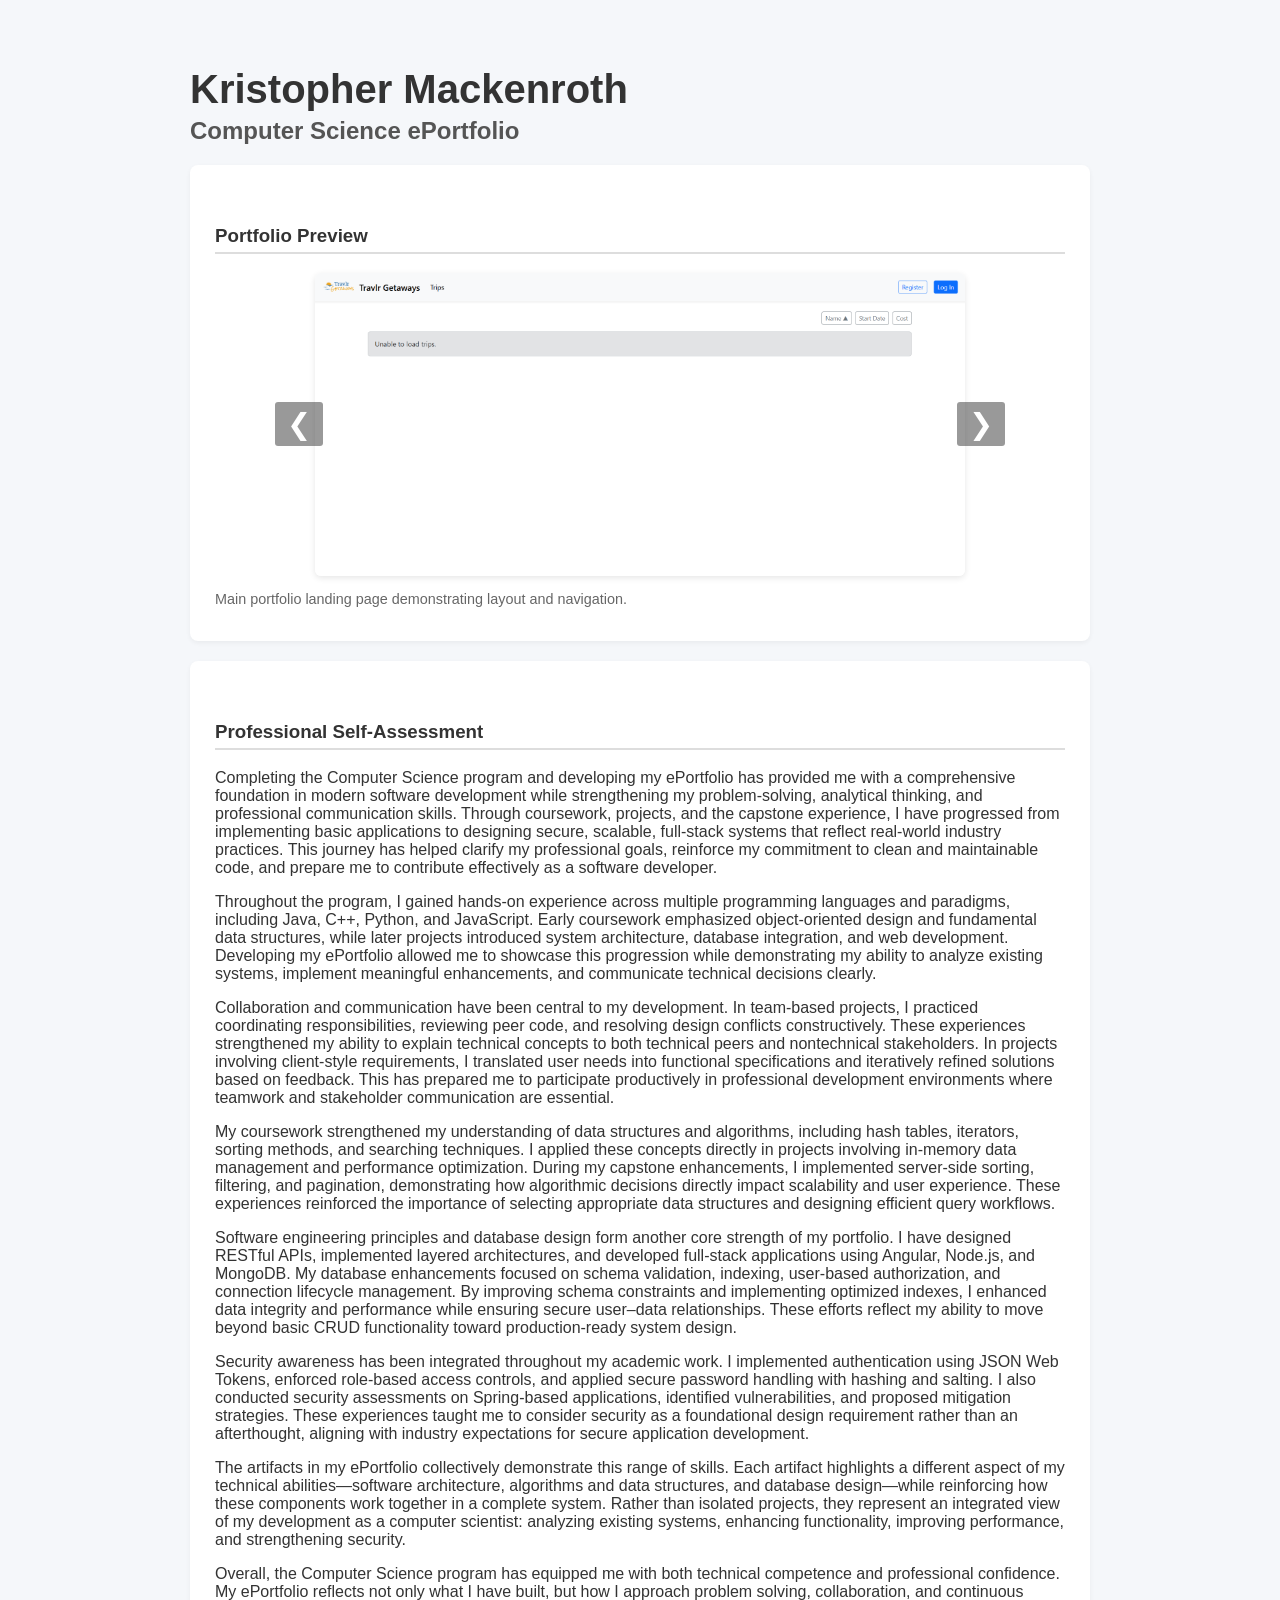
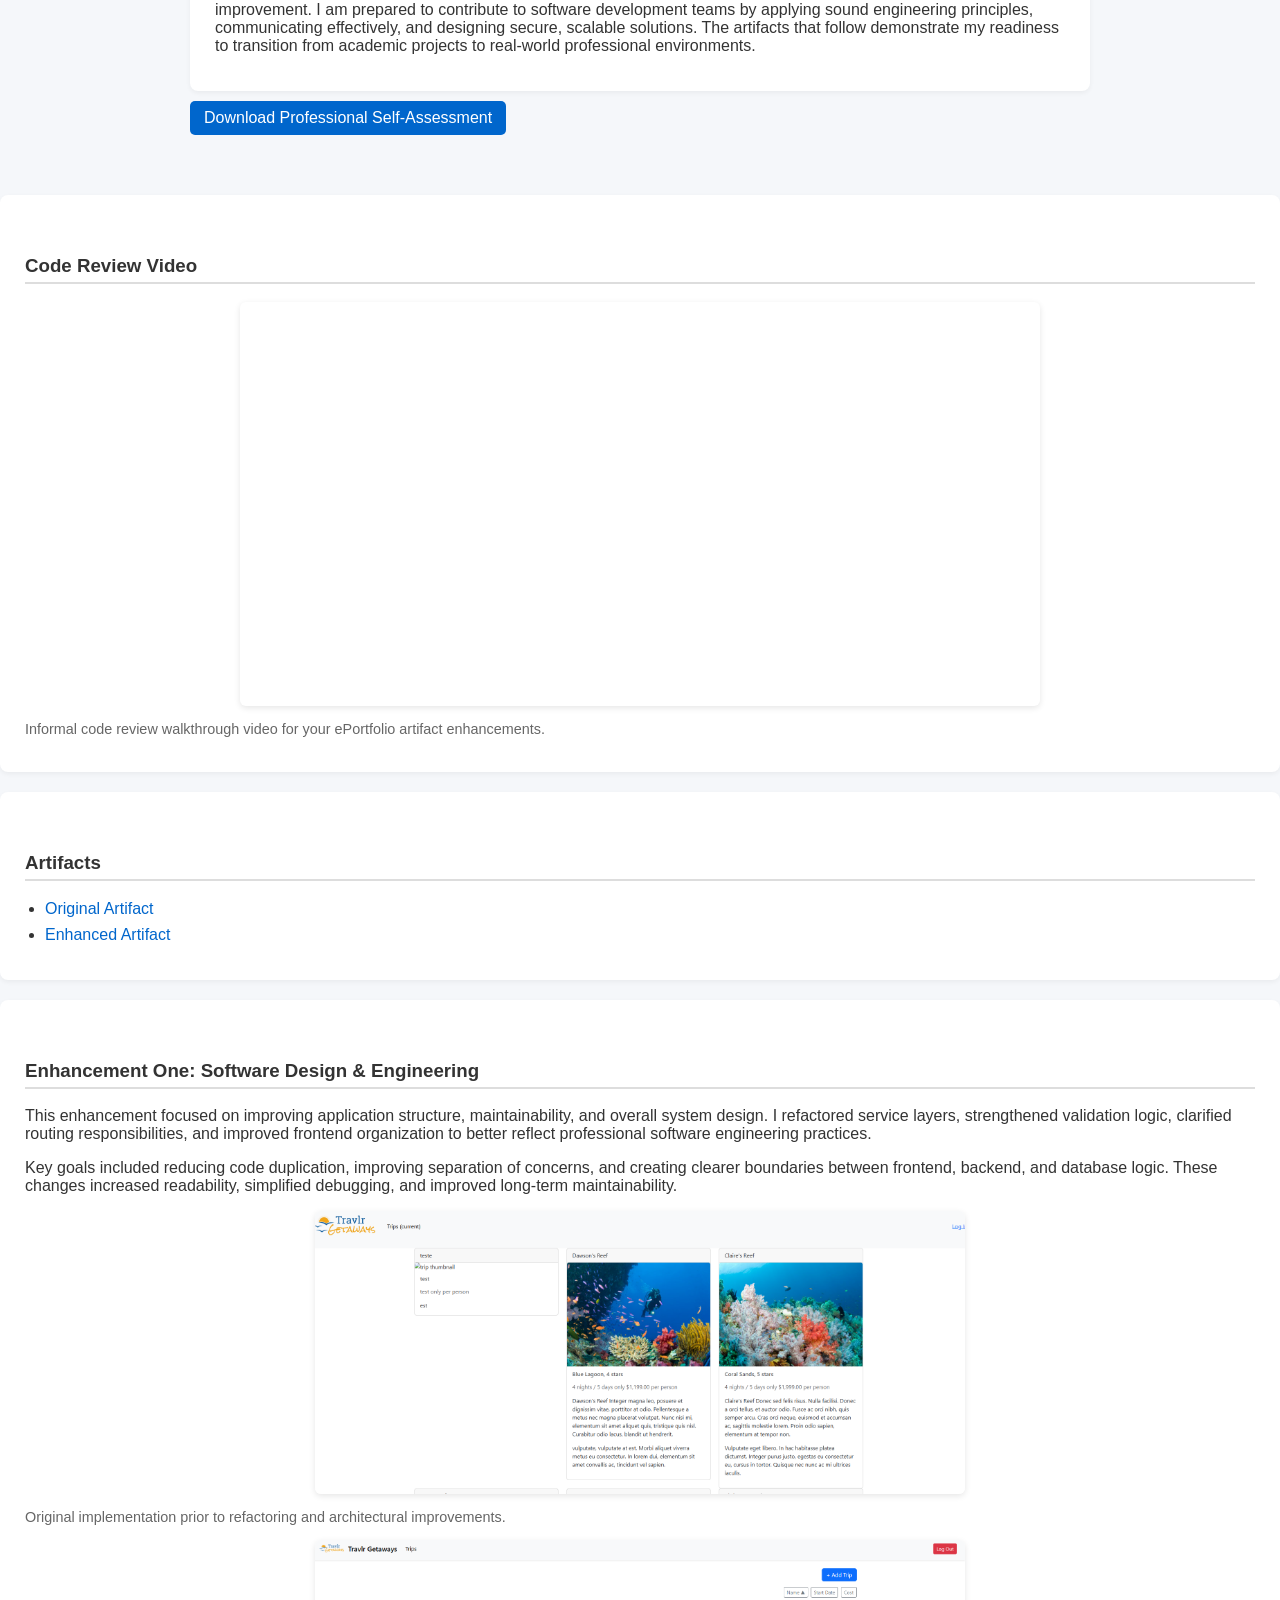
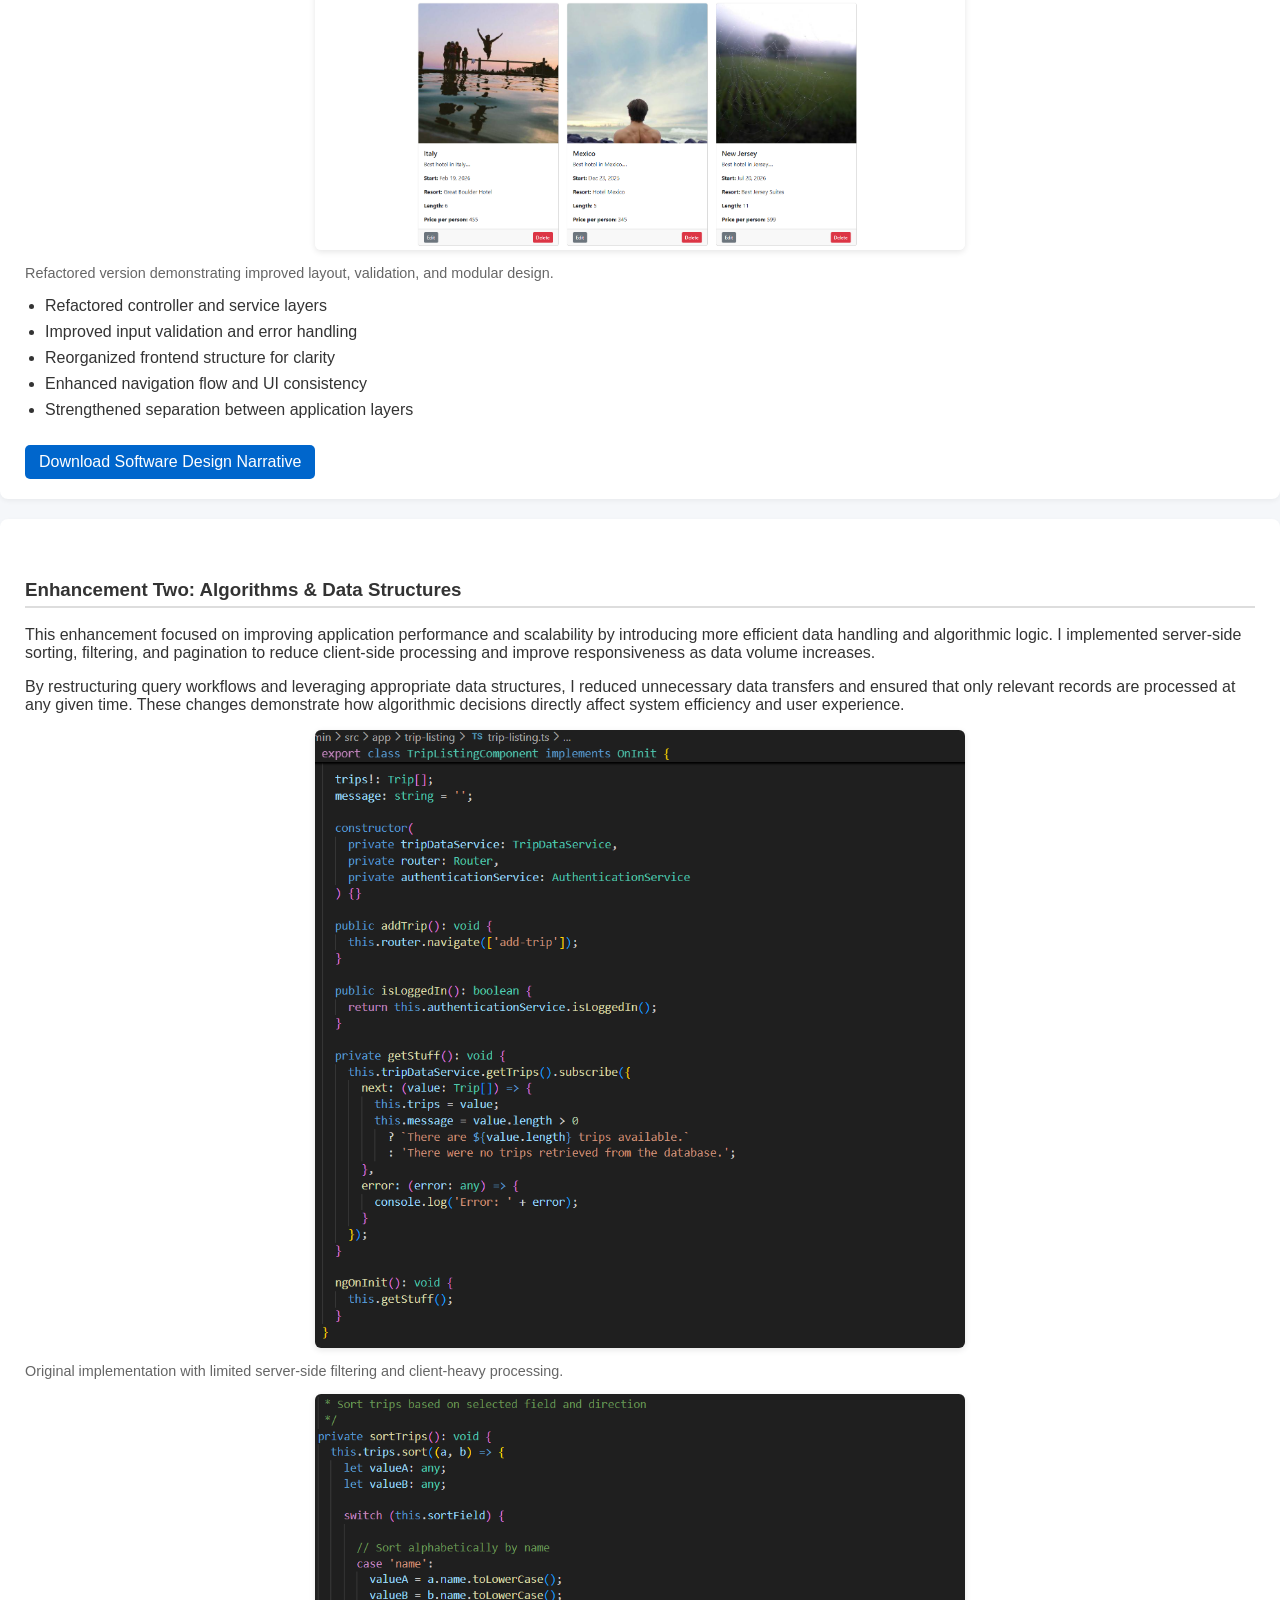
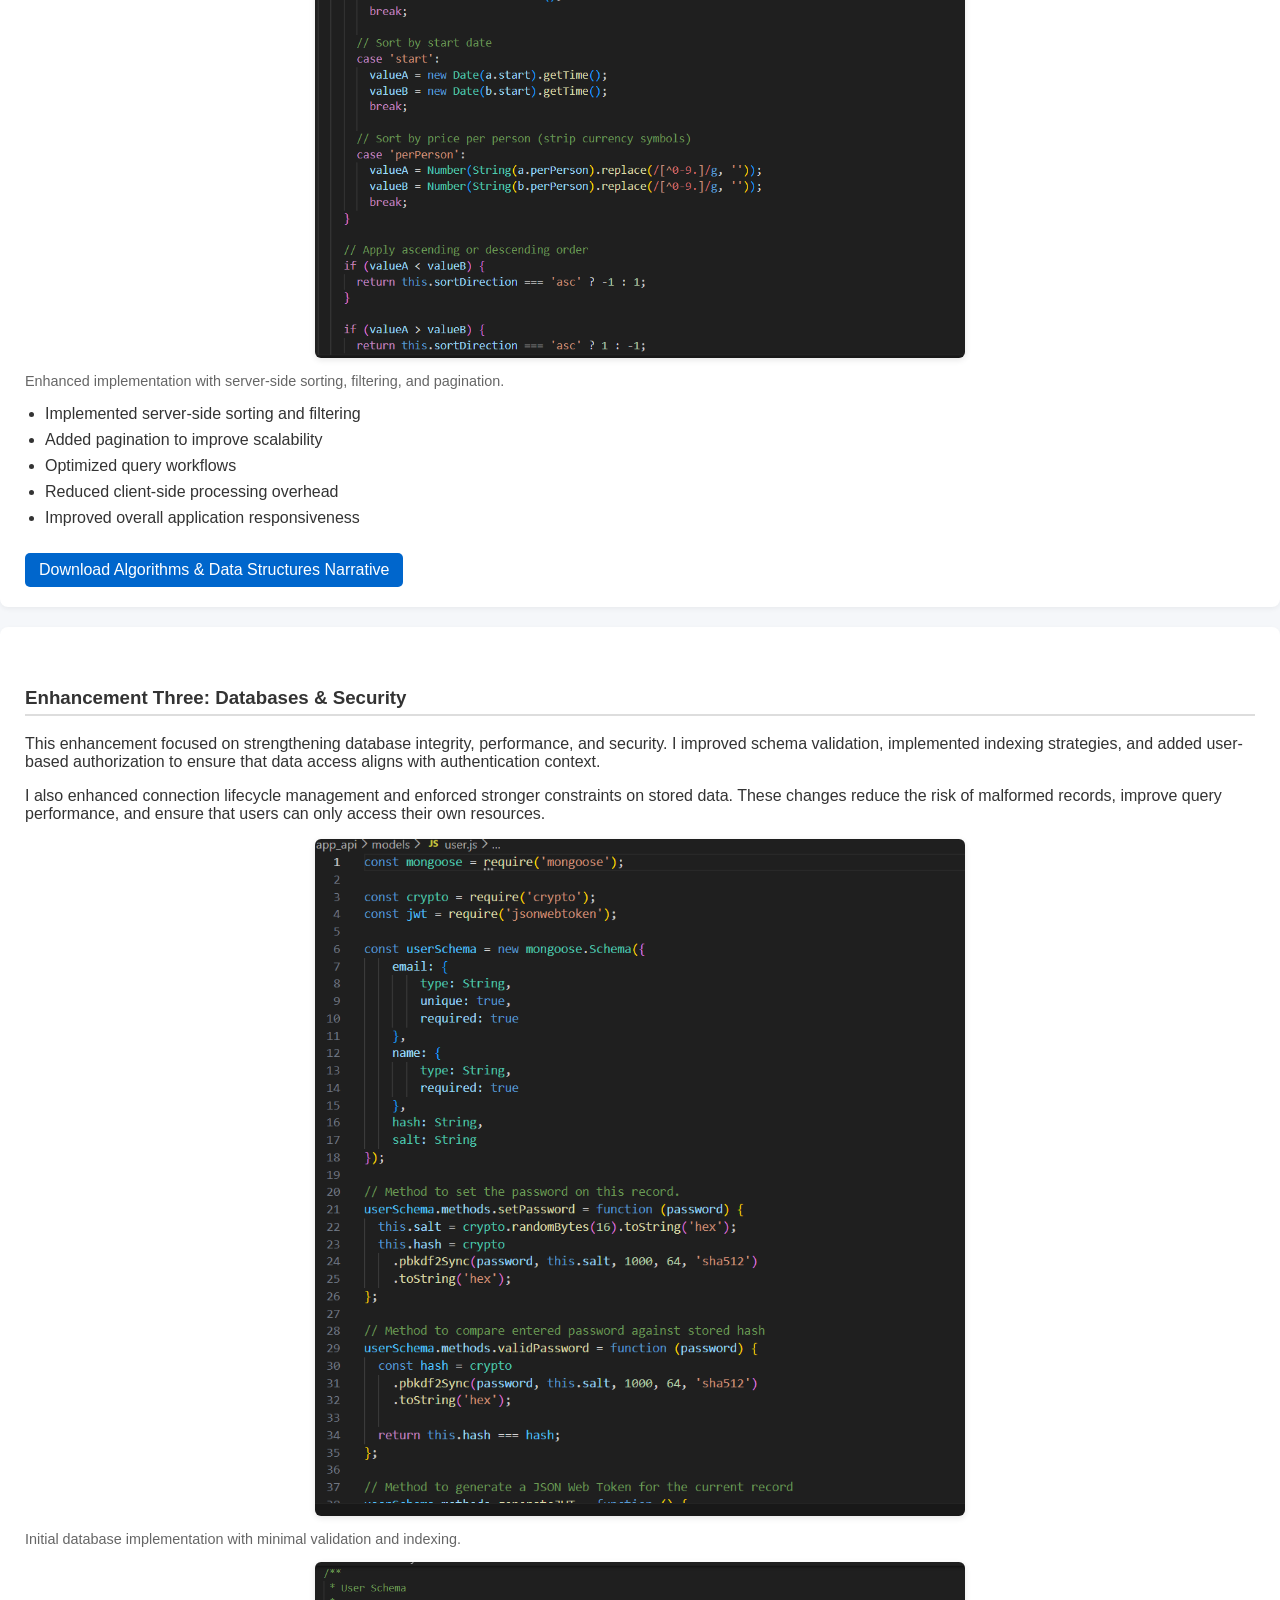
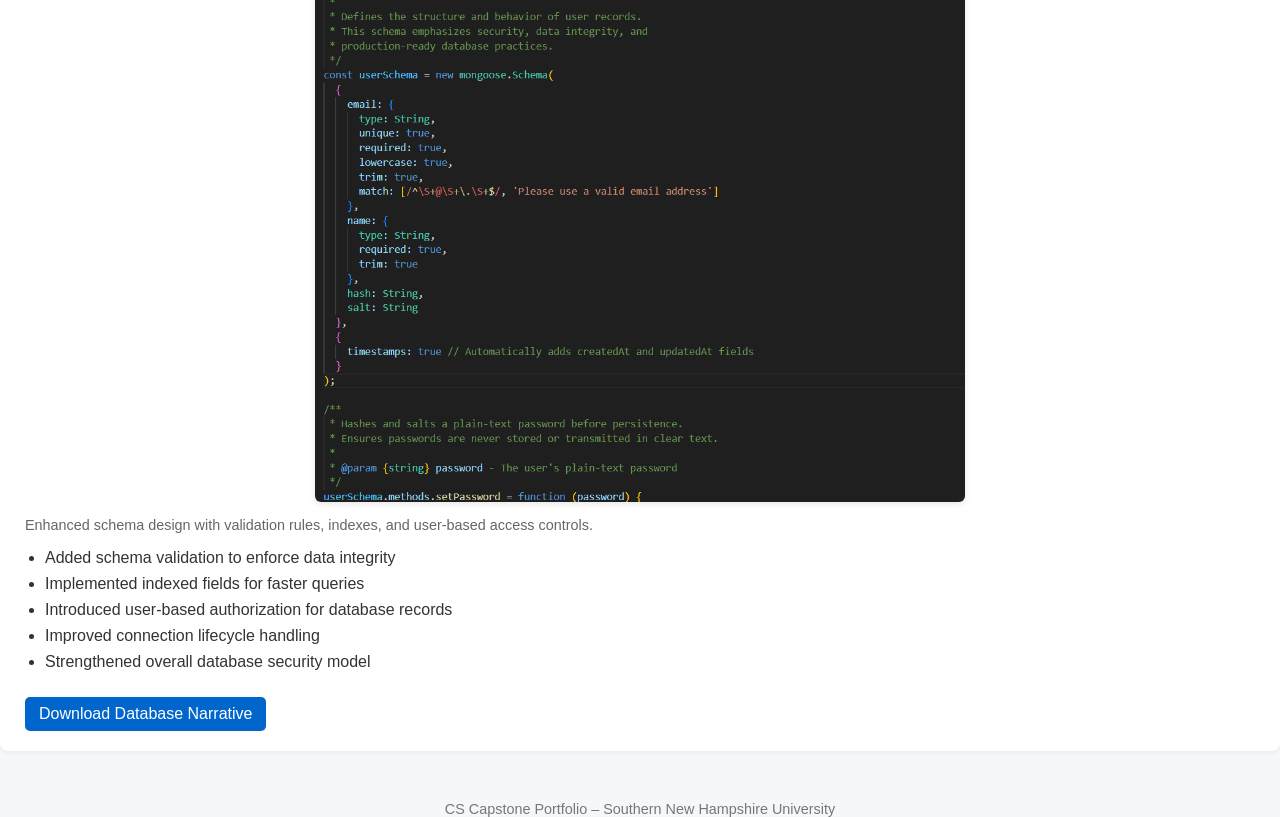
<file: index.html>
<!DOCTYPE html>
<html>
<head>
<title>Kristopher Mackenroth – Computer Science ePortfolio</title>
<link rel="stylesheet" href="style.css">
</head>

<body>

<div class="container">

<h1>Kristopher Mackenroth</h1>
<h2>Computer Science ePortfolio</h2>

<!-- Portfolio Screenshot Carousel -->
<div class="section">
<h3>Portfolio Preview</h3>

<div class="carousel">
    <button class="prev" onclick="changeSlide(-1)">&#10094;</button>

    <img src="assets/screenshots/mainPage.PNG" class="project-image" id="carousel-image">

    <button class="next" onclick="changeSlide(1)">&#10095;</button>
</div>

<p class="caption" id="carousel-caption">
Main portfolio landing page demonstrating layout and navigation.
</p>
</div>

<!-- Professional Self-Assessment -->
<div class="section">
<h3>Professional Self-Assessment</h3>

<p>
Completing the Computer Science program and developing my ePortfolio has provided me with a comprehensive foundation in modern software development while strengthening my problem-solving, analytical thinking, and professional communication skills. Through coursework, projects, and the capstone experience, I have progressed from implementing basic applications to designing secure, scalable, full-stack systems that reflect real-world industry practices. This journey has helped clarify my professional goals, reinforce my commitment to clean and maintainable code, and prepare me to contribute effectively as a software developer.
</p>

<p>
Throughout the program, I gained hands-on experience across multiple programming languages and paradigms, including Java, C++, Python, and JavaScript. Early coursework emphasized object-oriented design and fundamental data structures, while later projects introduced system architecture, database integration, and web development. Developing my ePortfolio allowed me to showcase this progression while demonstrating my ability to analyze existing systems, implement meaningful enhancements, and communicate technical decisions clearly.
</p>

<p>
Collaboration and communication have been central to my development. In team-based projects, I practiced coordinating responsibilities, reviewing peer code, and resolving design conflicts constructively. These experiences strengthened my ability to explain technical concepts to both technical peers and nontechnical stakeholders. In projects involving client-style requirements, I translated user needs into functional specifications and iteratively refined solutions based on feedback. This has prepared me to participate productively in professional development environments where teamwork and stakeholder communication are essential.
</p>

<p>
My coursework strengthened my understanding of data structures and algorithms, including hash tables, iterators, sorting methods, and searching techniques. I applied these concepts directly in projects involving in-memory data management and performance optimization. During my capstone enhancements, I implemented server-side sorting, filtering, and pagination, demonstrating how algorithmic decisions directly impact scalability and user experience. These experiences reinforced the importance of selecting appropriate data structures and designing efficient query workflows.
</p>

<p>
Software engineering principles and database design form another core strength of my portfolio. I have designed RESTful APIs, implemented layered architectures, and developed full-stack applications using Angular, Node.js, and MongoDB. My database enhancements focused on schema validation, indexing, user-based authorization, and connection lifecycle management. By improving schema constraints and implementing optimized indexes, I enhanced data integrity and performance while ensuring secure user–data relationships. These efforts reflect my ability to move beyond basic CRUD functionality toward production-ready system design.
</p>

<p>
Security awareness has been integrated throughout my academic work. I implemented authentication using JSON Web Tokens, enforced role-based access controls, and applied secure password handling with hashing and salting. I also conducted security assessments on Spring-based applications, identified vulnerabilities, and proposed mitigation strategies. These experiences taught me to consider security as a foundational design requirement rather than an afterthought, aligning with industry expectations for secure application development.
</p>

<p>
The artifacts in my ePortfolio collectively demonstrate this range of skills. Each artifact highlights a different aspect of my technical abilities—software architecture, algorithms and data structures, and database design—while reinforcing how these components work together in a complete system. Rather than isolated projects, they represent an integrated view of my development as a computer scientist: analyzing existing systems, enhancing functionality, improving performance, and strengthening security.
</p>

<p>
Overall, the Computer Science program has equipped me with both technical competence and professional confidence. My ePortfolio reflects not only what I have built, but how I approach problem solving, collaboration, and continuous improvement. I am prepared to contribute to software development teams by applying sound engineering principles, communicating effectively, and designing secure, scalable solutions. The artifacts that follow demonstrate my readiness to transition from academic projects to real-world professional environments.
</p>
</div>

<a class="button" href="self-assessment/professional-self-assessment.docx">
Download Professional Self-Assessment
</a>
</div>

<div class="section">
<h3>Code Review Video</h3>

<div class="video-container">
  <iframe width="100%" height="400" 
          src="https://www.youtube.com/embed/hpDyOmd3dPk" 
          title="Code Review Video" 
          frameborder="0" 
          allow="accelerometer; autoplay; clipboard-write; encrypted-media; gyroscope; picture-in-picture" 
          allowfullscreen>
  </iframe>
</div>

<p class="caption">Informal code review walkthrough video for your ePortfolio artifact enhancements.</p>
</div>


<!-- Artifacts -->
<div class="section">
<h3>Artifacts</h3>
<ul>
<li><a href="artifacts/original.zip">Original Artifact</a></li>
<li><a href="artifacts/enhanced.zip">Enhanced Artifact</a></li>
</ul>
</div>

<!-- Enhancement One: Software Design & Engineering -->
<div class="section">

<h3>Enhancement One: Software Design & Engineering</h3>

<p>
This enhancement focused on improving application structure, maintainability,
and overall system design. I refactored service layers, strengthened validation
logic, clarified routing responsibilities, and improved frontend organization to
better reflect professional software engineering practices.
</p>

<p>
Key goals included reducing code duplication, improving separation of concerns,
and creating clearer boundaries between frontend, backend, and database logic.
These changes increased readability, simplified debugging, and improved long-term
maintainability.
</p>

<img src="assets/screenshots/software-before.PNG" class="project-image">
<p class="caption">Original implementation prior to refactoring and architectural improvements.</p>

<img src="assets/screenshots/software-after.PNG" class="project-image">
<p class="caption">Refactored version demonstrating improved layout, validation, and modular design.</p>

<ul>
<li>Refactored controller and service layers</li>
<li>Improved input validation and error handling</li>
<li>Reorganized frontend structure for clarity</li>
<li>Enhanced navigation flow and UI consistency</li>
<li>Strengthened separation between application layers</li>
</ul>

<a class="button" href="narratives/CS499_Mackenroth_Kristopher_Milestone_2_Narrative.docx">
Download Software Design Narrative
</a>

</div>

<!-- Enhancement Two: Algorithms & Data Structures -->
<div class="section">

<h3>Enhancement Two: Algorithms & Data Structures</h3>

<p>
This enhancement focused on improving application performance and scalability by
introducing more efficient data handling and algorithmic logic. I implemented
server-side sorting, filtering, and pagination to reduce client-side processing
and improve responsiveness as data volume increases.
</p>

<p>
By restructuring query workflows and leveraging appropriate data structures, I
reduced unnecessary data transfers and ensured that only relevant records are
processed at any given time. These changes demonstrate how algorithmic decisions
directly affect system efficiency and user experience.
</p>

<img src="assets/screenshots/algorithms-before.PNG" class="project-image">
<p class="caption">Original implementation with limited server-side filtering and client-heavy processing.</p>

<img src="assets/screenshots/algorithms-after.PNG" class="project-image">
<p class="caption">Enhanced implementation with server-side sorting, filtering, and pagination.</p>

<ul>
<li>Implemented server-side sorting and filtering</li>
<li>Added pagination to improve scalability</li>
<li>Optimized query workflows</li>
<li>Reduced client-side processing overhead</li>
<li>Improved overall application responsiveness</li>
</ul>

<a class="button" href="narratives/CS499_Mackenroth_Kristopher_Milestone_3_Narrative.docx">
Download Algorithms & Data Structures Narrative
</a>

</div>

<!-- Enhancement Three: Databases -->
<div class="section">

<h3>Enhancement Three: Databases & Security</h3>

<p>
This enhancement focused on strengthening database integrity, performance, and
security. I improved schema validation, implemented indexing strategies, and
added user-based authorization to ensure that data access aligns with
authentication context.
</p>

<p>
I also enhanced connection lifecycle management and enforced stronger constraints
on stored data. These changes reduce the risk of malformed records, improve query
performance, and ensure that users can only access their own resources.
</p>

<img src="assets/screenshots/database-before.PNG" class="project-image">
<p class="caption">Initial database implementation with minimal validation and indexing.</p>

<img src="assets/screenshots/database-after.PNG" class="project-image">
<p class="caption">Enhanced schema design with validation rules, indexes, and user-based access controls.</p>

<ul>
<li>Added schema validation to enforce data integrity</li>
<li>Implemented indexed fields for faster queries</li>
<li>Introduced user-based authorization for database records</li>
<li>Improved connection lifecycle handling</li>
<li>Strengthened overall database security model</li>
</ul>

<a class="button" href="narratives/CS499_Mackenroth_Kristopher_Milestone_4_Narrative.docx">
Download Database Narrative
</a>

</div>




<!-- Footer -->
<div class="footer">
CS Capstone Portfolio – Southern New Hampshire University
</div>

</div>

<!-- Carousel JavaScript -->
<script>
const images = [
    { src: "assets/screenshots/mainPage.PNG", caption: "Main portfolio landing page demonstrating layout and navigation." },
    { src: "assets/screenshots/login.PNG", caption: "Login page for users to input credentials." },
    { src: "assets/screenshots/register.PNG", caption: "Register page for users to register their account." },
    { src: "assets/screenshots/tripListing.PNG", caption: "Main page displaying user trips." },
    { src: "assets/screenshots/addTrip.PNG", caption: "Add Trip page allowing users to input a unique trip." },
    { src: "assets/screenshots/editTrip.PNG", caption: "Edit Trip page allowing users to edit an existing trip." }
];

let currentIndex = 0;

function changeSlide(direction) {
    currentIndex += direction;
    if (currentIndex < 0) currentIndex = images.length - 1;
    if (currentIndex >= images.length) currentIndex = 0;

    const img = document.getElementById("carousel-image");
    const caption = document.getElementById("carousel-caption");

    img.src = images[currentIndex].src;
    caption.textContent = images[currentIndex].caption;
}
</script>

</body>
</html>
</file>
<file: style.css>
body {
    font-family: -apple-system, BlinkMacSystemFont, "Segoe UI", Roboto, Arial, sans-serif;
    background-color: #f5f7fa;
    margin: 0;
    padding: 0;
    color: #333;
}

/* Main container */
.container {
    max-width: 900px;
    margin: auto;
    padding: 40px 20px;
}

/* Headings */

h1 {
    font-size: 2.5em;
    margin-bottom: 5px;
}

h2 {
    color: #555;
    margin-top: 0;
}

h3 {
    margin-top: 40px;
    border-bottom: 2px solid #ddd;
    padding-bottom: 5px;
}

/* Sections */

.section {
    background: white;
    padding: 20px 25px;
    margin-top: 20px;
    border-radius: 8px;
    box-shadow: 0 2px 5px rgba(0,0,0,0.05);
}

/* Links */

a {
    color: #0066cc;
    text-decoration: none;
}

a:hover {
    text-decoration: underline;
}

/* Lists */

ul {
    padding-left: 20px;
}

li {
    margin-bottom: 8px;
}

/* Footer */

.footer {
    margin-top: 50px;
    font-size: 0.9em;
    color: #777;
    text-align: center;
}

/* Buttons */

.button {
    display: inline-block;
    margin-top: 10px;
    padding: 8px 14px;
    border-radius: 5px;
    background-color: #0066cc;
    color: white;
}

.button:hover {
    background-color: #0052a3;
}

.project-image {
    width: 100%;
    max-width: 650px; 
    display: block;    
    margin: 15px auto;  
    border-radius: 6px;
    box-shadow: 0 2px 6px rgba(0,0,0,0.1);
}


.caption {
    font-size: 0.9em;
    color: #666;
    margin-top: 5px;
}

/* Carousel container */
.carousel {
    position: relative;
    max-width: 650px;       
    margin: 15px auto;
}

/* Carousel arrows */
.carousel button.prev,
.carousel button.next {
    position: absolute;
    top: 50%;
    transform: translateY(-50%);
    background-color: rgba(0,0,0,0.4);
    border: none;
    color: white;
    font-size: 1.8em;
    padding: 5px 12px;
    border-radius: 3px;
    cursor: pointer;
    user-select: none;
    transition: background-color 0.2s;
}

.carousel button.prev:hover,
.carousel button.next:hover {
    background-color: rgba(0,0,0,0.7);
}

/* Left arrow */
.carousel button.prev {
    left: -40px;  /* adjust as needed */
}

/* Right arrow */
.carousel button.next {
    right: -40px; /* adjust as needed */
}

/* Video container for embedded YouTube video */
.video-container {
    position: relative;
    width: 100%;
    max-width: 800px;       /* max width for larger screens */
    margin: 15px auto;      /* centers the video */
    overflow: hidden;
    border-radius: 6px;
    box-shadow: 0 2px 6px rgba(0,0,0,0.1);
}

.video-container iframe {
    width: 100%;
    height: 100%;
    min-height: 400px;      /* adjust if video is taller/shorter */
    border: 0;
}

#assessment p {
    line-height: 1.6;
    margin-bottom: 12px;
}
</file>
